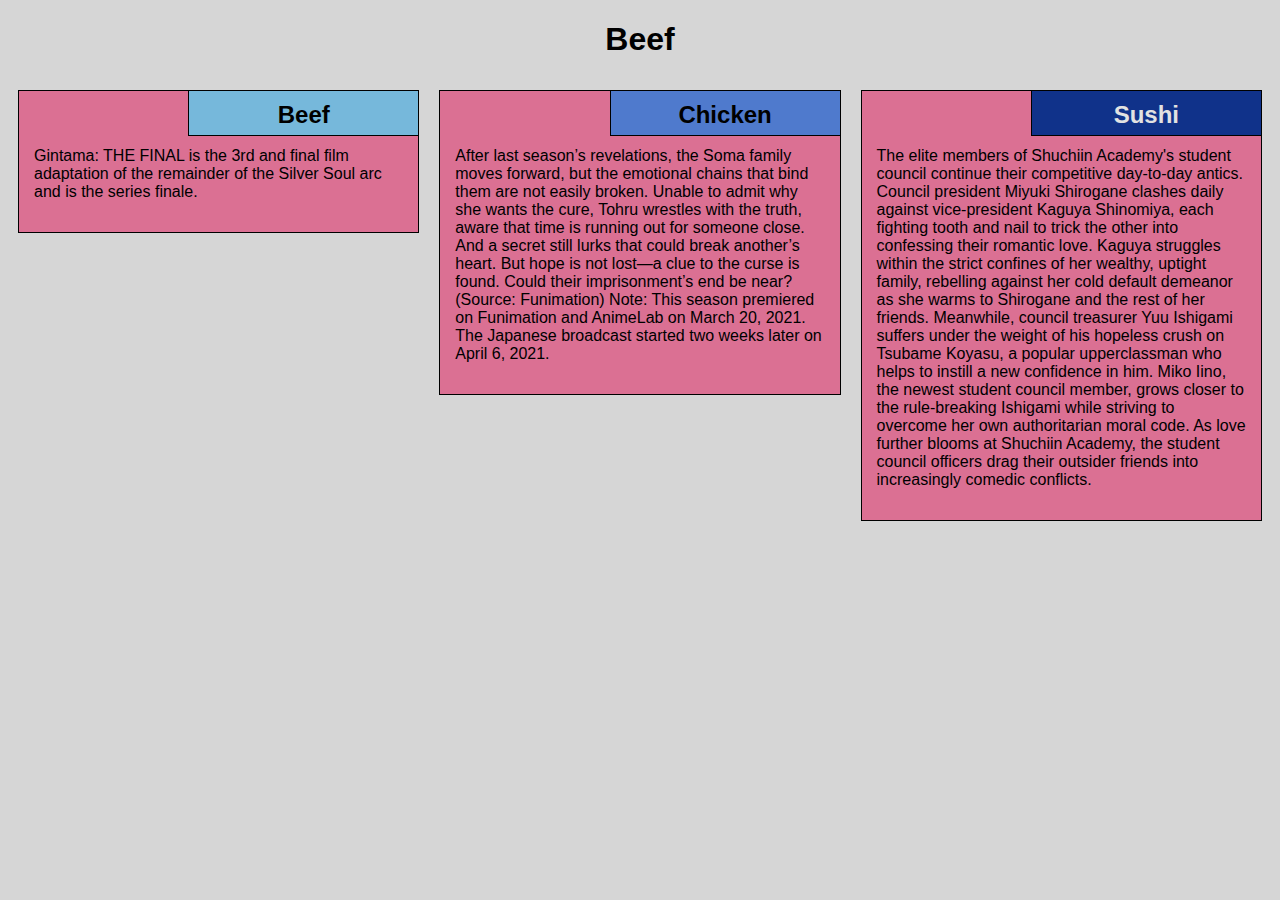
<file: mod2-solution/index.html>
<!DOCTYPE html>
<html lang="en">

<head>
    <meta charset="utf-8">
    <meta name="viewport" content="width=device-width, initial-scale=1">
    <title>Module 2 Assignment</title>
    <link rel="stylesheet" href="css/style.css">
</head>

<body>
    <h1>Beef</h1>
    <div class="row">
        <div class="col-lg-4 col-md-6 col-sm-12">
            <section class="lebesgue">
                <h2>Beef</h2>
                <p>
                    Gintama: THE FINAL is the 3rd and final film adaptation of the remainder of the Silver Soul arc and is the series finale.
                </p>
            </section>
        </div>
        <div class="col-lg-4 col-md-6 col-sm-12">
            <section class="fubini">
                <h2>Chicken</h2>
                <p>
                    After last season’s revelations, the Soma family moves forward, but the emotional chains that bind them are not easily broken. Unable to admit why she wants the cure, Tohru wrestles with the truth, aware that time is running out for someone close.

                    And a secret still lurks that could break another’s heart. But hope is not lost—a clue to the curse is found. Could their imprisonment’s end be near?

                    (Source: Funimation)

                    Note: This season premiered on Funimation and AnimeLab on March 20, 2021. The Japanese broadcast started two weeks later on April 6, 2021.
                </p>
            </section>
        </div>
        <div class="col-lg-4 col-md-12 col-sm-12">
            <section class="luzin">
                <h2>Sushi</h2>
                <p>
                    The elite members of Shuchiin Academy's student council continue their competitive day-to-day antics. Council president Miyuki Shirogane clashes daily against vice-president Kaguya Shinomiya, each fighting tooth and nail to trick the other into confessing their romantic love. Kaguya struggles within the strict confines of her wealthy, uptight family, rebelling against her cold default demeanor as she warms to Shirogane and the rest of her friends.

                    Meanwhile, council treasurer Yuu Ishigami suffers under the weight of his hopeless crush on Tsubame Koyasu, a popular upperclassman who helps to instill a new confidence in him. Miko Iino, the newest student council member, grows closer to the rule-breaking Ishigami while striving to overcome her own authoritarian moral code.

                    As love further blooms at Shuchiin Academy, the student council officers drag their outsider friends into increasingly comedic conflicts.
                </p>
            </section>
        </div>
    </div>
</body>

</html>
</file>
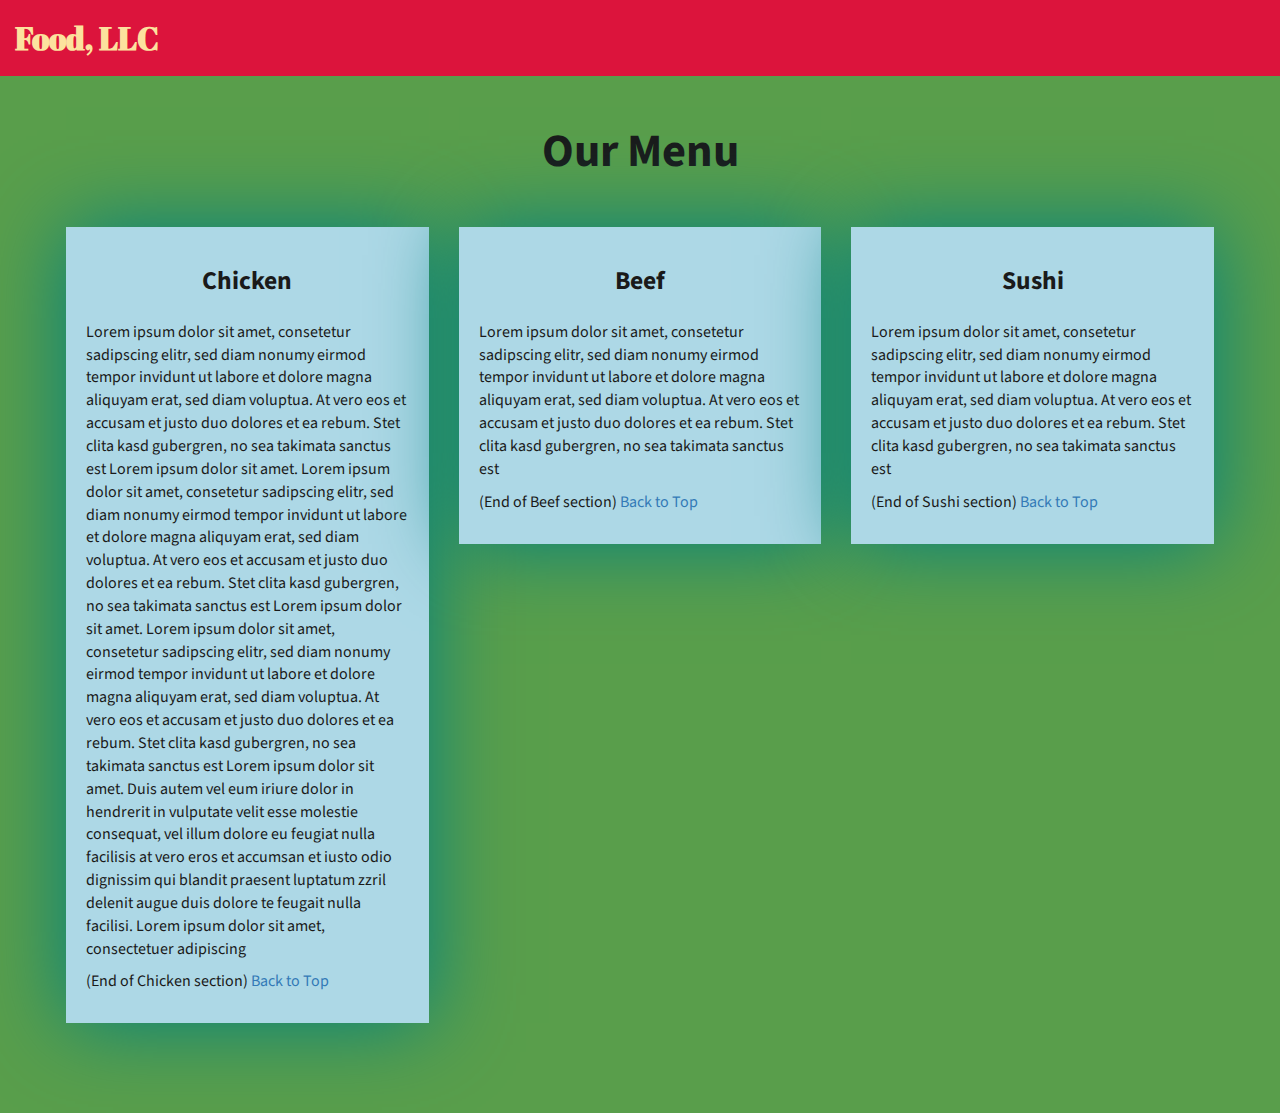
<file: mod3-solution/index.html>
<!DOCTYPE html>
<html lang="zxx">

<head>
    <meta charset="utf-8">
    <meta http-equiv="X-UA-Compatible" content="IE=edge">
    <meta name="viewport" content="width=device-width, initial-scale=1">
    <title>Module 3 Assignment Solution</title>
    <link rel="stylesheet" href="css/bootstrap.min.css">
    <link rel="stylesheet" href="css/styles.css">
    <link href="https://fonts.googleapis.com/css?family=Source+Sans+Pro" rel="stylesheet">
    <link href="https://fonts.googleapis.com/css?family=Abril+Fatface" rel="stylesheet">

    <!-- HTML5 shim and Respond.js for IE8 support of HTML5 elements and media queries -->
    <!-- WARNING: Respond.js doesn't work if you view the page via file:// -->
    <!--[if lt IE 9]>
      <script src="https://oss.maxcdn.com/html5shiv/3.7.2/html5shiv.min.js"></script>
      <script src="https://oss.maxcdn.com/respond/1.4.2/respond.min.js"></script>
    <![endif]-->
</head>

<body>
    <header>
        <nav id="header-nav" class="navbar navbar-default">
            <div class="container-fluid">
                <div class="navbar-header">
                    <div class="navbar-brand">
                        <a href="index.html"><h1>Food, LLC</h1></a>
                    </div>

                    <button type="button" class="navbar-toggle collapsed visible-xs" data-toggle="collapse" data-target="#collapsable-nav" aria-expanded="false">
                        <span class="sr-only">Toggle navigation</span>
                        <span class="icon-bar"></span>
                        <span class="icon-bar"></span>
                        <span class="icon-bar"></span>
                    </button>
                </div>

                <div id="collapsable-nav" class="collapse navbar-collapse">
                    <ul id="nav-list" class="nav navbar-nav navbar-right visible-xs text-center">
                        <li>
                            <a href="#chicken-tile"><br class="hidden-xs"> Chicken</a>
                        </li>
                        <li>
                            <a href="#beef-tile"><br class="hidden-xs"> Beef</a>
                        </li>
                        <li>
                            <a href="#sushi-tile"><br class="hidden-xs"> Sushi</a>
                        </li>
                    </ul>
                </div>
            </div>
        </nav>
    </header>

    <div id="main-content" class="container">
        <h2 id="top-heading" class="text-center">Our Menu</h2>
        <div id="home-tiles" class="row">
            <div class="col-md-4 col-sm-6 col-xs-12">
                <div id="chicken-tile">
                    <section>
                        <h3 class="text-center">Chicken</h3>
                        <p>
                            Lorem ipsum dolor sit amet, consetetur sadipscing elitr, sed diam nonumy eirmod tempor invidunt ut labore et dolore magna aliquyam erat, sed diam voluptua. At vero eos et accusam et justo duo dolores et ea rebum. Stet clita kasd gubergren, no sea takimata
                            sanctus est Lorem ipsum dolor sit amet. Lorem ipsum dolor sit amet, consetetur sadipscing elitr, sed diam nonumy eirmod tempor invidunt ut labore et dolore magna aliquyam erat, sed diam voluptua. At vero eos et accusam et justo
                            duo dolores et ea rebum. Stet clita kasd gubergren, no sea takimata sanctus est Lorem ipsum dolor sit amet. Lorem ipsum dolor sit amet, consetetur sadipscing elitr, sed diam nonumy eirmod tempor invidunt ut labore et dolore
                            magna aliquyam erat, sed diam voluptua. At vero eos et accusam et justo duo dolores et ea rebum. Stet clita kasd gubergren, no sea takimata sanctus est Lorem ipsum dolor sit amet. Duis autem vel eum iriure dolor in hendrerit
                            in vulputate velit esse molestie consequat, vel illum dolore eu feugiat nulla facilisis at vero eros et accumsan et iusto odio dignissim qui blandit praesent luptatum zzril delenit augue duis dolore te feugait nulla facilisi.
                            Lorem ipsum dolor sit amet, consectetuer adipiscing
                        </p>
                        <p>
                            (End of Chicken section) <a href="#top-heading">Back to Top</a>
                        </p>
                    </section>
                </div>
            </div>
            <div class="col-md-4 col-sm-6 col-xs-12">
                <div id="beef-tile">
                    <section>
                        <h3 class="text-center">Beef</h3>
                        <p>
                            Lorem ipsum dolor sit amet, consetetur sadipscing elitr, sed diam nonumy eirmod tempor invidunt ut labore et dolore magna aliquyam erat, sed diam voluptua. At vero eos et accusam et justo duo dolores et ea rebum. Stet clita kasd gubergren, no sea takimata
                            sanctus est
                        </p>
                        <p>
                            (End of Beef section) <a href="#top-heading">Back to Top</a>
                        </p>
                    </section>
                </div>
            </div>
            <!-- <div class="clearfix visible-md-block"></div> -->
            <div class="col-md-4 col-sm-12 col-xs-12">
                <div id="sushi-tile">
                    <section>
                        <h3 class="text-center">Sushi</h3>
                        <p>
                            Lorem ipsum dolor sit amet, consetetur sadipscing elitr, sed diam nonumy eirmod tempor invidunt ut labore et dolore magna aliquyam erat, sed diam voluptua. At vero eos et accusam et justo duo dolores et ea rebum. Stet clita kasd gubergren, no sea takimata
                            sanctus est
                        </p>
                        <p>
                            (End of Sushi section) <a href="#top-heading">Back to Top</a>
                        </p>
                    </section>
                </div>
            </div>
            <!-- <div class="clearfix visible-lg-block"></div> -->
        </div>
    </div>
    <div class="clearfix visible-lg-block"></div>


    <!-- jQuery (Bootstrap JS plugins depend on it) -->
    <script src="js/jquery-3.1.1.min.js"></script>
    <script src="js/bootstrap.min.js"></script>
    <!-- <script src="js/script.js"></script> -->

</body>

</html>
</file>
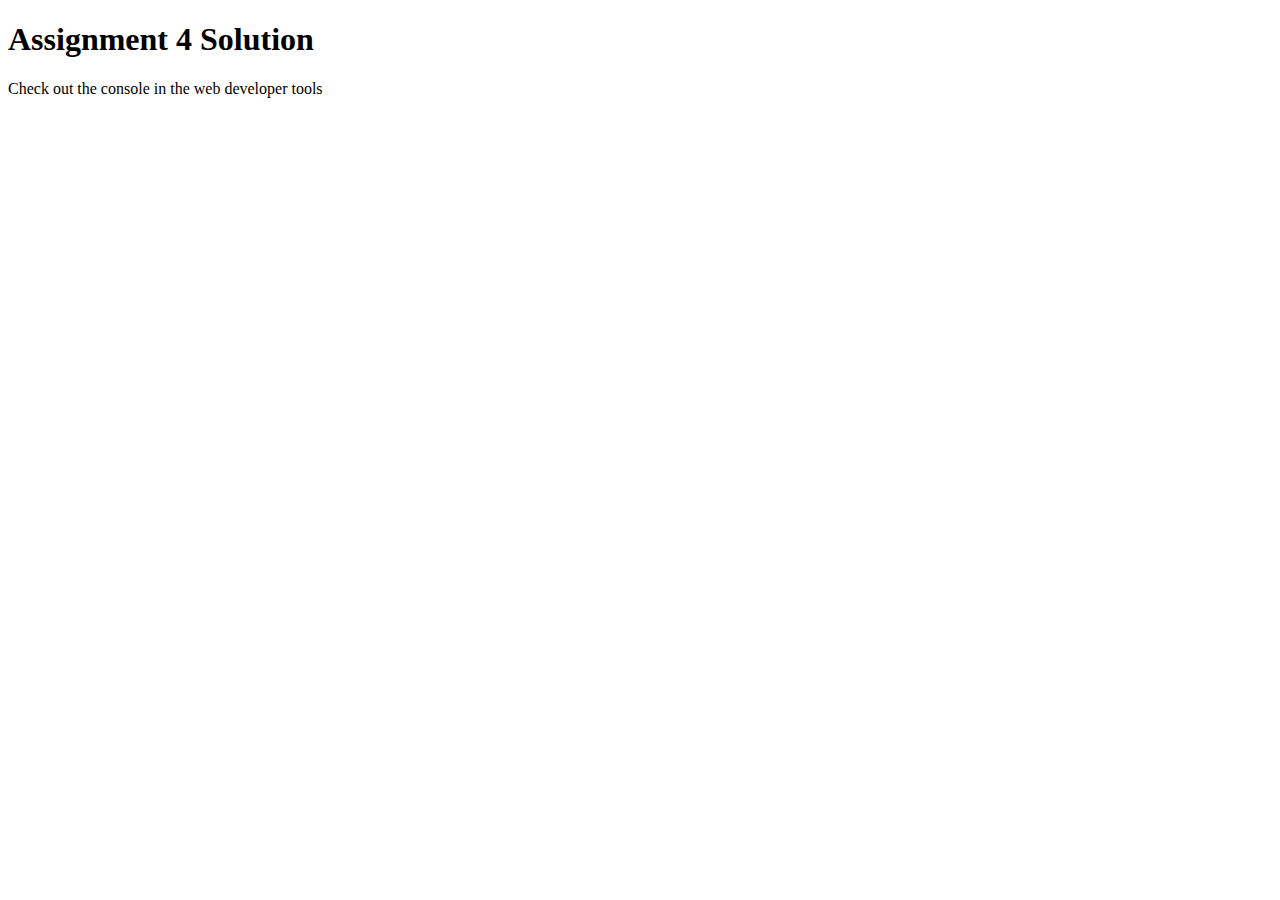
<file: mod4-solution/index.html>
<!DOCTYPE html>
<html>
    
<head>
    <meta charset="utf-8">
    <title>Assignment Solution for Module 4</title>
    <script src="SpeakHello.js"></script>
    <script src="SpeakGoodBye.js"></script>
    <script src="script.js"></script>
</head>

<body>
    <h1>Assignment 4 Solution</h1>
    <p>Check out the console in the web developer tools</p>
</body>

</html>
</file>
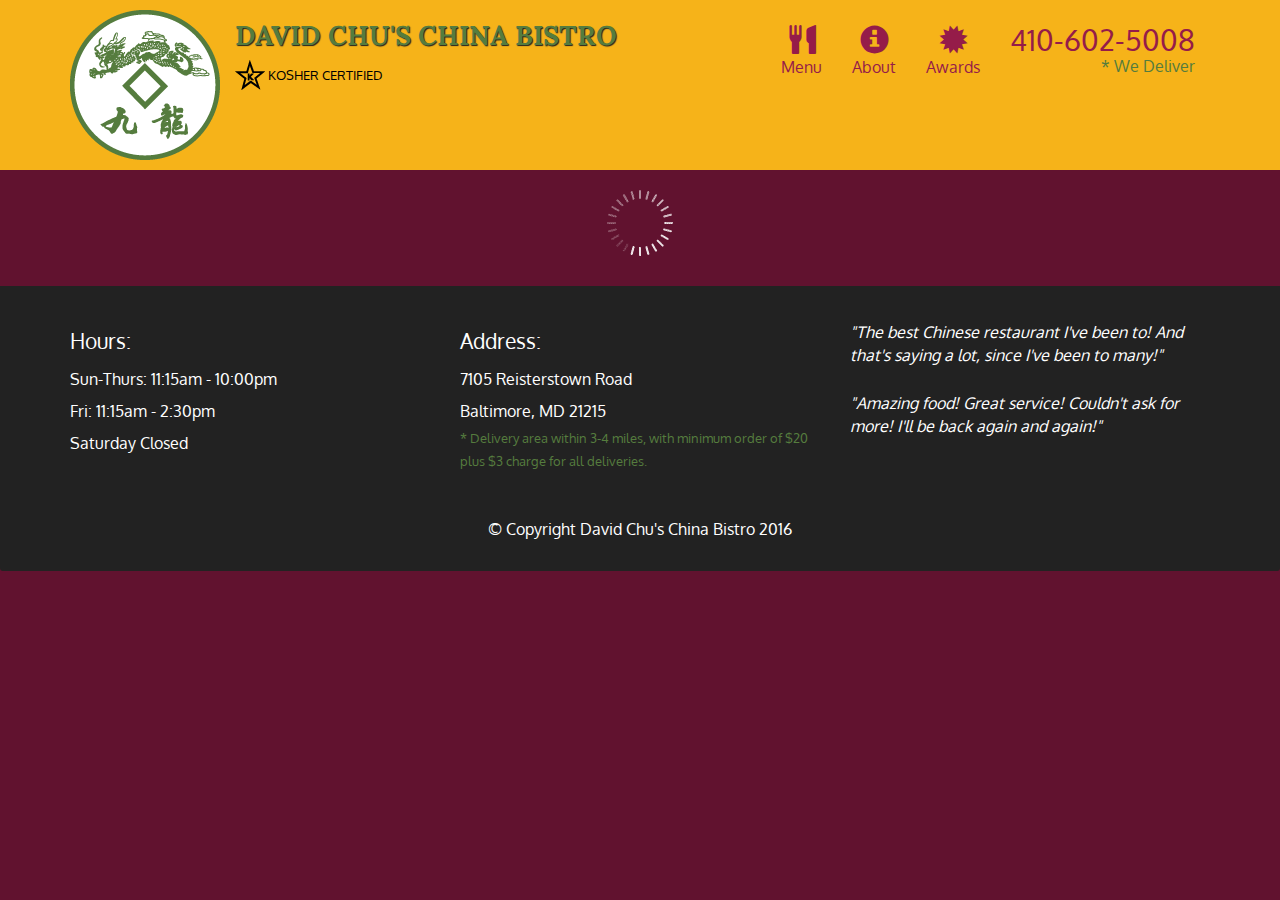
<file: mod5-solution/index.html>
<!doctype html>
<html lang="en">
  <head>
    <meta charset="utf-8">
    <meta http-equiv="X-UA-Compatible" content="IE=edge">
    <meta name="viewport" content="width=device-width, initial-scale=1">
    <title>David Chu's China Bistro</title>
    <link rel="stylesheet" href="css/bootstrap.min.css">
    <link rel="stylesheet" href="css/styles.css">
    <link href='https://fonts.googleapis.com/css?family=Oxygen:400,300,700' rel='stylesheet' type='text/css'>
    <link href='https://fonts.googleapis.com/css?family=Lora' rel='stylesheet' type='text/css'>
  </head>
<body>
  <header>
    <nav id="header-nav" class="navbar navbar-default">
      <div class="container">
        <div class="navbar-header">
          <a href="index.html" class="pull-left visible-md visible-lg">
            <div id="logo-img" alt="Logo image"></div>
          </a>

          <div class="navbar-brand">
            <a href="index.html"><h1>David Chu's China Bistro</h1></a>
            <p>
              <img src="images/star-k-logo.png" alt="Kosher certification">
              <span>Kosher Certified</span>
            </p>
          </div>

          <button id="navbarToggle" type="button" class="navbar-toggle collapsed" data-toggle="collapse" data-target="#collapsable-nav" aria-expanded="false">
            <span class="sr-only">Toggle navigation</span>
            <span class="icon-bar"></span>
            <span class="icon-bar"></span>
            <span class="icon-bar"></span>
          </button>
        </div>
        
        <div id="collapsable-nav" class="collapse navbar-collapse">
           <ul id="nav-list" class="nav navbar-nav navbar-right">
            <li id="navHomeButton" class="visible-xs active">
              <a href="index.html">
                <span class="glyphicon glyphicon-home"></span> Home</a>
            </li>
            <li id="navMenuButton">
              <a href="#" onclick="$dc.loadMenuCategories();">
                <span class="glyphicon glyphicon-cutlery"></span><br class="hidden-xs"> Menu</a>
            </li>
            <li>
              <a href="#">
                <span class="glyphicon glyphicon-info-sign"></span><br class="hidden-xs"> About</a>
            </li>
            <li>
              <a href="#">
                <span class="glyphicon glyphicon-certificate"></span><br class="hidden-xs"> Awards</a>
            </li>
            <li id="phone" class="hidden-xs">
              <a href="tel:410-602-5008">
                <span>410-602-5008</span></a><div>* We Deliver</div>
            </li>
          </ul><!-- #nav-list -->
        </div><!-- .collapse .navbar-collapse -->
      </div><!-- .container -->
    </nav><!-- #header-nav -->
  </header>

  <div id="call-btn" class="visible-xs">
    <a class="btn" href="tel:410-602-5008">
    <span class="glyphicon glyphicon-earphone"></span>
    410-602-5008
    </a>
  </div>
  <div id="xs-deliver" class="text-center visible-xs">* We Deliver</div>

  <div id="main-content" class="container"></div>

  <footer class="panel-footer">
    <div class="container">
      <div class="row">
        <section id="hours" class="col-sm-4">
          <span>Hours:</span><br>
          Sun-Thurs: 11:15am - 10:00pm<br>
          Fri: 11:15am - 2:30pm<br>
          Saturday Closed
          <hr class="visible-xs">
        </section>
        <section id="address" class="col-sm-4">
          <span>Address:</span><br>
          7105 Reisterstown Road<br>
          Baltimore, MD 21215
          <p>* Delivery area within 3-4 miles, with minimum order of $20 plus $3 charge for all deliveries.</p>
          <hr class="visible-xs">
        </section>
        <section id="testimonials" class="col-sm-4">
          <p>"The best Chinese restaurant I've been to! And that's saying a lot, since I've been to many!"</p>
          <p>"Amazing food! Great service! Couldn't ask for more! I'll be back again and again!"</p>
        </section>
      </div>
      <div class="text-center">&copy; Copyright David Chu's China Bistro 2016</div>
    </div>
  </footer>

  <!-- jQuery (Bootstrap JS plugins depend on it) -->
  <script src="js/jquery-2.1.4.min.js"></script>
  <script src="js/bootstrap.min.js"></script>
  <script src="js/ajax-utils.js"></script>
  <script src="js/script.js"></script>
</body>
</html>
</file>
<file: mod2-solution/css/style.css>
* {
    box-sizing: border-box;
    font-family: Helvetica;
}

body {
    background-color: #d6d6d6;
}

h1 {
    text-align: center;
    color: black;
}

section {
    border: 1px solid black;
    background-color: #DB7093;
    margin: 10px;
}

section>h2 {
    float: right;
    border-bottom: 1px solid black;
    border-left: 1px solid black;
    margin: 0;
    width: 230px;
    text-align: center;
    font-style: Times;
    font-size: 24px;
    font-weight: bold;
    height: 45px;
    padding-top: 10px;
}

section.lebesgue>h2 {
    background-color: #76b8db;
}

section.fubini>h2 {
    background-color: #4f7acd;
}

section.luzin>h2 {
    color: #e2e2e2;
    background-color: #10328a;
}

section>p {
    padding: 40px 15px 15px 15px;
}

.row {
    width: 100%;
}


/* Desktop view options */

@media (min-width: 992px) {
    .col-lg-1, .col-lg-2, .col-lg-3, .col-lg-4, .col-lg-5, .col-lg-6, .col-lg-7, .col-lg-8, .col-lg-9, .col-lg-10, .col-lg-11, .col-lg-12 {
        float: left;
    }
    .col-lg-1 {
        width: 8.33%;
    }
    .col-lg-2 {
        width: 16.66%;
    }
    .col-lg-3 {
        width: 25%;
    }
    .col-lg-4 {
        width: 33.33%;
    }
    .col-lg-5 {
        width: 41.66%;
    }
    .col-lg-6 {
        width: 50%;
    }
    .col-lg-7 {
        width: 58.33%;
    }
    .col-lg-8 {
        width: 66.66%;
    }
    .col-lg-9 {
        width: 74.99%;
    }
    .col-lg-10 {
        width: 83.33%;
    }
    .col-lg-11 {
        width: 91.66%;
    }
    .col-lg-12 {
        width: 100%;
    }
}


/* Tablet view options */

@media (min-width: 768px) and (max-width: 991px) {
    .col-md-1, .col-md-2, .col-md-3, .col-md-4, .col-md-5, .col-md-6, .col-md-7, .col-md-8, .col-md-9, .col-md-10, .col-md-11, .col-md-12 {
        float: left;
    }
    .col-md-1 {
        width: 8.33%;
    }
    .col-md-2 {
        width: 16.66%;
    }
    .col-md-3 {
        width: 25%;
    }
    .col-md-4 {
        width: 33.33%;
    }
    .col-md-5 {
        width: 41.66%;
    }
    .col-md-6 {
        width: 50%;
    }
    .col-md-7 {
        width: 58.33%;
    }
    .col-md-8 {
        width: 66.66%;
    }
    .col-md-9 {
        width: 74.99%;
    }
    .col-md-10 {
        width: 83.33%;
    }
    .col-md-11 {
        width: 91.66%;
    }
    .col-md-12 {
        width: 100%;
    }
}


/* Mobile view options */

@media (max-width: 767px) {
    .col-sm-1, .col-sm-2, .col-sm-3, .col-sm-4, .col-sm-5, .col-sm-6, .col-sm-7, .col-sm-8, .col-sm-9, .col-sm-10, .col-sm-11, .col-sm-12 {
        float: left;
    }
    .col-sm-1 {
        width: 8.33%;
    }
    .col-sm-2 {
        width: 16.66%;
    }
    .col-sm-3 {
        width: 25%;
    }
    .col-sm-4 {
        width: 33.33%;
    }
    .col-sm-5 {
        width: 41.66%;
    }
    .col-sm-6 {
        width: 50%;
    }
    .col-sm-7 {
        width: 58.33%;
    }
    .col-sm-8 {
        width: 66.66%;
    }
    .col-sm-9 {
        width: 74.99%;
    }
    .col-sm-10 {
        width: 83.33%;
    }
    .col-sm-11 {
        width: 91.66%;
    }
    .col-sm-12 {
        width: 100%;
    }
}
</file>
<file: mod3-solution/css/styles.css>
body {
    font-size: 16px;
    font-family: 'Source Sans Pro', sans-serif;
    color: #1a1a1a;
    background-color: #599e4b;
}


/** HEADER **/

#header-nav {
    background-color: #DC143C;
    border-radius: 0;
    border: 0;
}

#header-nav button {
    margin-top: 22px;
}

.navbar-default .navbar-toggle:focus, .navbar-default .navbar-toggle:hover {
    background-color: #fce29e;
}

.navbar-collapse {
    border-top: 0;
}

.navbar-brand, .navbar-nav li a {
    line-height: 76px;
    height: 76px;
    padding-top: 0;
}

.navbar-brand h1 {
    color: #fce29e;
    font-family: 'Abril Fatface', cursive;
    font-weight: bolder;
    font-size: 1.8em;
}

.navbar-brand a:hover {
    text-decoration: none;
    text-shadow: 1px 1px 1px #fe9797;
}

#nav-list {
    background-color: #e4af34;
}

#nav-list a {
    /*text-align: center;*/
    font-weight: bolder;
    color: #282828;
    font-size: 1.2em;
}

#nav-list a:hover {
    color: #202020;
    background-color: #fce29e;
}

.navbar-header button.navbar-toggle, .navbar-header .icon-bar {
    border: 1px solid #7d1913;
}



#main-content {
    width: 92%;
    margin-bottom: 30px;
}

#main-content h2 {
    font-size: 2.9em;
    font-weight: bold;
    margin-top: 30px;
    margin-bottom: 50px;
}

#main-content h3 {
    font-size: 1.6em;
    font-weight: bold;
    margin-bottom: 1em;
}

#chicken-tile, #beef-tile, #sushi-tile {
    width: 100%;
    padding: 20px;
    background-color: #ADD8E6;
    margin-bottom: 60px;
    box-shadow: 0 0 80px #008080;
}
</file>
<file: mod5-solution/css/styles.css>
body {
  font-size: 16px;
  color: #fff;
  background-color: #61122f;
  font-family: 'Oxygen', sans-serif;
}

/** HEADER **/
#header-nav {
  background-color: #f6b319;
  border-radius: 0;
  border: 0;
}

#logo-img {
  background: url('../images/restaurant-logo_large.png') no-repeat;
  width: 150px;
  height: 150px;
  margin: 10px 15px 10px 0;
}

.navbar-brand {
  padding-top: 25px;
}
.navbar-brand h1 { /* Restaurant name */
  font-family: 'Lora', serif;
  color: #557c3e;
  font-size: 1.5em;
  text-transform: uppercase;
  font-weight: bold;
  text-shadow: 1px 1px 1px #222;
  margin-top: 0;
  margin-bottom: 0;
  line-height: .75;
}
.navbar-brand a:hover, .navbar-brand a:focus {
  text-decoration: none;
}
.navbar-brand p { /* Kosher cert */
  color: #000;
  text-transform: uppercase;
  font-size: .7em;
  margin-top: 15px;
}
.navbar-brand p span { /* Star-K */
  vertical-align: middle;
}

#nav-list {
  margin-top: 10px;
}
#nav-list a {
  color: #951C49;
  text-align: center;
}
#nav-list a:hover {
  background: #E7E7E7;
}
#nav-list a span {
  font-size: 1.8em;
}

#phone {
  margin-top: 5px;
}
#phone a { /* Phone number */
  text-align: right;
  padding-bottom: 0;
}
#phone div { /* We Deliver */
  color: #557c3e;
  text-align: right;
  padding-right: 15px;
}

.navbar-header button.navbar-toggle, .navbar-header .icon-bar {
  border: 1px solid #61122f;
}
.navbar-header button.navbar-toggle {
  clear: both;
  margin-top: -30px;
}
/* END HEADER */

/* FOOTER */
.panel-footer {
  margin-top: 30px;
  padding-top: 35px;
  padding-bottom: 30px;
  background-color: #222;
  border-top: 0;
}
.panel-footer div.row {
  margin-bottom: 35px;
}
#hours, #address {
  line-height: 2;
}
#hours > span, #address > span {
  font-size: 1.3em;
}
#address p {
  color: #557c3e;
  font-size: .8em;
  line-height: 1.8;
}
#testimonials {
  font-style: italic;
}
#testimonials p:nth-child(2) {
  margin-top: 25px;
}
/* END FOOTER */



/* HOME PAGE */
.container .jumbotron {
  box-shadow: 0 0 50px #3F0C1F;
  border: 2px solid #3F0C1F;
}

#menu-tile, #specials-tile, #map-tile {
  height: 250px;
  width: 100%;
  margin-bottom: 15px;
  position: relative;
  border: 2px solid #3F0C1F;
  overflow: hidden;
}
#menu-tile:hover, #specials-tile:hover, #map-tile:hover {
  box-shadow: 0 1px 5px 1px #cccccc;
}
#menu-tile {
  background: url('../images/menu-tile.jpg') no-repeat;
  background-position: center;
}
#specials-tile {
  background: url('../images/specials-tile.jpg') no-repeat;
  background-position: center;
}
#menu-tile span, #specials-tile span, #map-tile span {
  position: absolute;
  bottom: 0;
  right: 0;
  width: 100%;
  text-align: center;
  font-size: 1.6em;
  text-transform: uppercase;
  background-color: #000;
  color: #fff;
  opacity: .8;
}
/* END HOME PAGE */

/* MENU CATEGORIES PAGE */
.category-tile { 
  position: relative;
  border: 2px solid #3F0C1F;
  overflow: hidden;
  width: 200px;
  height: 200px;
  margin: 0 auto 15px;
}
.category-tile span {
  position: absolute;
  bottom: 0;
  right: 0;
  width: 100%;
  text-align: center;
  font-size: 1.2em;
  text-transform: uppercase;
  background-color: #000;
  color: #fff;
  opacity: .8;
}
.category-tile:hover {
  box-shadow: 0 1px 5px 1px #cccccc;
}

#menu-categories-title + div {
  margin-bottom: 50px;
}
/* END MENU CATEGORIES PAGE */

/* SINGLE CATEGORY PAGE */
.menu-item-tile {
  margin-bottom: 25px;
}
.menu-item-tile hr {
  width: 80%;
}
.menu-item-tile .menu-item-price {
  font-size: 1.1em;
  text-align: right;
  margin-top: -15px;
  margin-right: -15px;
}
.menu-item-tile .menu-item-price span {
  font-size: .6em;
}
.menu-item-photo {
  position: relative;
  border: 2px solid #3F0C1F; 
  overflow: hidden;
  padding: 0;
  margin-right: -15px;
  margin-left: auto;
  margin-bottom: 20px;
  max-width: 250px;
}
.menu-item-photo div {
  position: absolute;
  bottom: 0;
  right: 0;
  width: 80px;
  background-color: #557c3e;
  text-align: center;
}
.menu-item-description {
  padding-right: 30px;
}
h3.menu-item-title {
  margin: 0 0 10px;
}
.menu-item-details {
  font-size: .9em;
  font-style: italic;
}
/* END SINGLE CATEGORY PAGE */


/********** Large devices only **********/
@media (min-width: 1200px) {
  .container .jumbotron {
    background: url('../images/jumbotron_1200.jpg') no-repeat;
    height: 675px;
  }
}

/********** Medium devices only **********/
@media (min-width: 992px) and (max-width: 1199px) {
  /* Header */
  #logo-img {
    background: url('../images/restaurant-logo_medium.png') no-repeat;
    width: 100px;
    height: 100px;
    margin: 5px 5px 5px 0;
  }
  /* End Header */

  /* Home Page */
  .container .jumbotron {
    background: url('../images/jumbotron_992.jpg') no-repeat;
    height: 558px;
  }
  /* End Home Page */
}

/********** Small devices only **********/
@media (min-width: 768px) and (max-width: 991px) {
  /* Home Page */
  .container .jumbotron {
    background: url('../images/jumbotron_768.jpg') no-repeat;
    height: 432px;
  }
  /* End Home Page */
}

/********** Extra small devices only **********/
@media (max-width: 767px) {
  /* Header */
  .navbar-brand {
    padding-top: 10px;
    height: 80px;
  }
  .navbar-brand h1 { /* Restaurant name */
    padding-top: 10px;
    font-size: 5vw; /* 1vw = 1% of viewport width */
  }
  .navbar-brand p { /* Kosher cert */
    font-size: .6em;
    margin-top: 12px;
  }
  .navbar-brand p img { /* Star-K */
    height: 20px;
  }

  #collapsable-nav a { /* Collapsed nav menu text */
    font-size: 1.2em;
  }
  #collapsable-nav a span { /* Collapsed nav menu glyph */
    font-size: 1em;
    margin-right: 5px;
  }

  #call-btn > a {
    font-size: 1.5em;
    display: block;
    margin: 0 20px;
    padding: 10px;
    border: 2px solid #fff;
    background-color: #f6b319;
    color: #951c49;
  }
  #xs-deliver {
    margin-top: 5px;
    font-size: .7em;
    letter-spacing: .1em;
    text-transform: uppercase;
  }
  /* End Header */

  /* Footer */
  .panel-footer section {
    margin-bottom: 30px;
    text-align: center;
  }
  .panel-footer section:nth-child(3) {
    margin-bottom: 0; /* margin already exists on the whole row */
  }
  .panel-footer section hr {
    width: 50%;
  }
  /* End Footer */

  /* Home Page */
  .container .jumbotron {
    margin-top: 30px;
    padding: 0;
  }
  #menu-tile, #specials-tile {
    width: 360px;
    margin: 0 auto 15px;
  }

  .menu-item-photo {
    margin-right: auto;
  }
  .menu-item-tile .menu-item-price {
    text-align: center;
  }
  .menu-item-description {
    text-align: center;;
  }
}


/********** Super extra small devices Only :-) (e.g., iPhone 4) **********/
@media (max-width: 479px) {
  /* Header */
  .navbar-brand h1 { /* Restaurant name */
    padding-top: 5px;
    font-size: 6vw;
  }
  /* End Header */
  
  /* Home page */
  #menu-tile, #specials-tile {
    width: 280px;
    margin: 0 auto 15px;
  }

  .col-xxs-12 {
    position: relative;
    min-height: 1px;
    padding-right: 15px;
    padding-left: 15px;
    float: left;
    width: 100%;
  }
}
</file>
